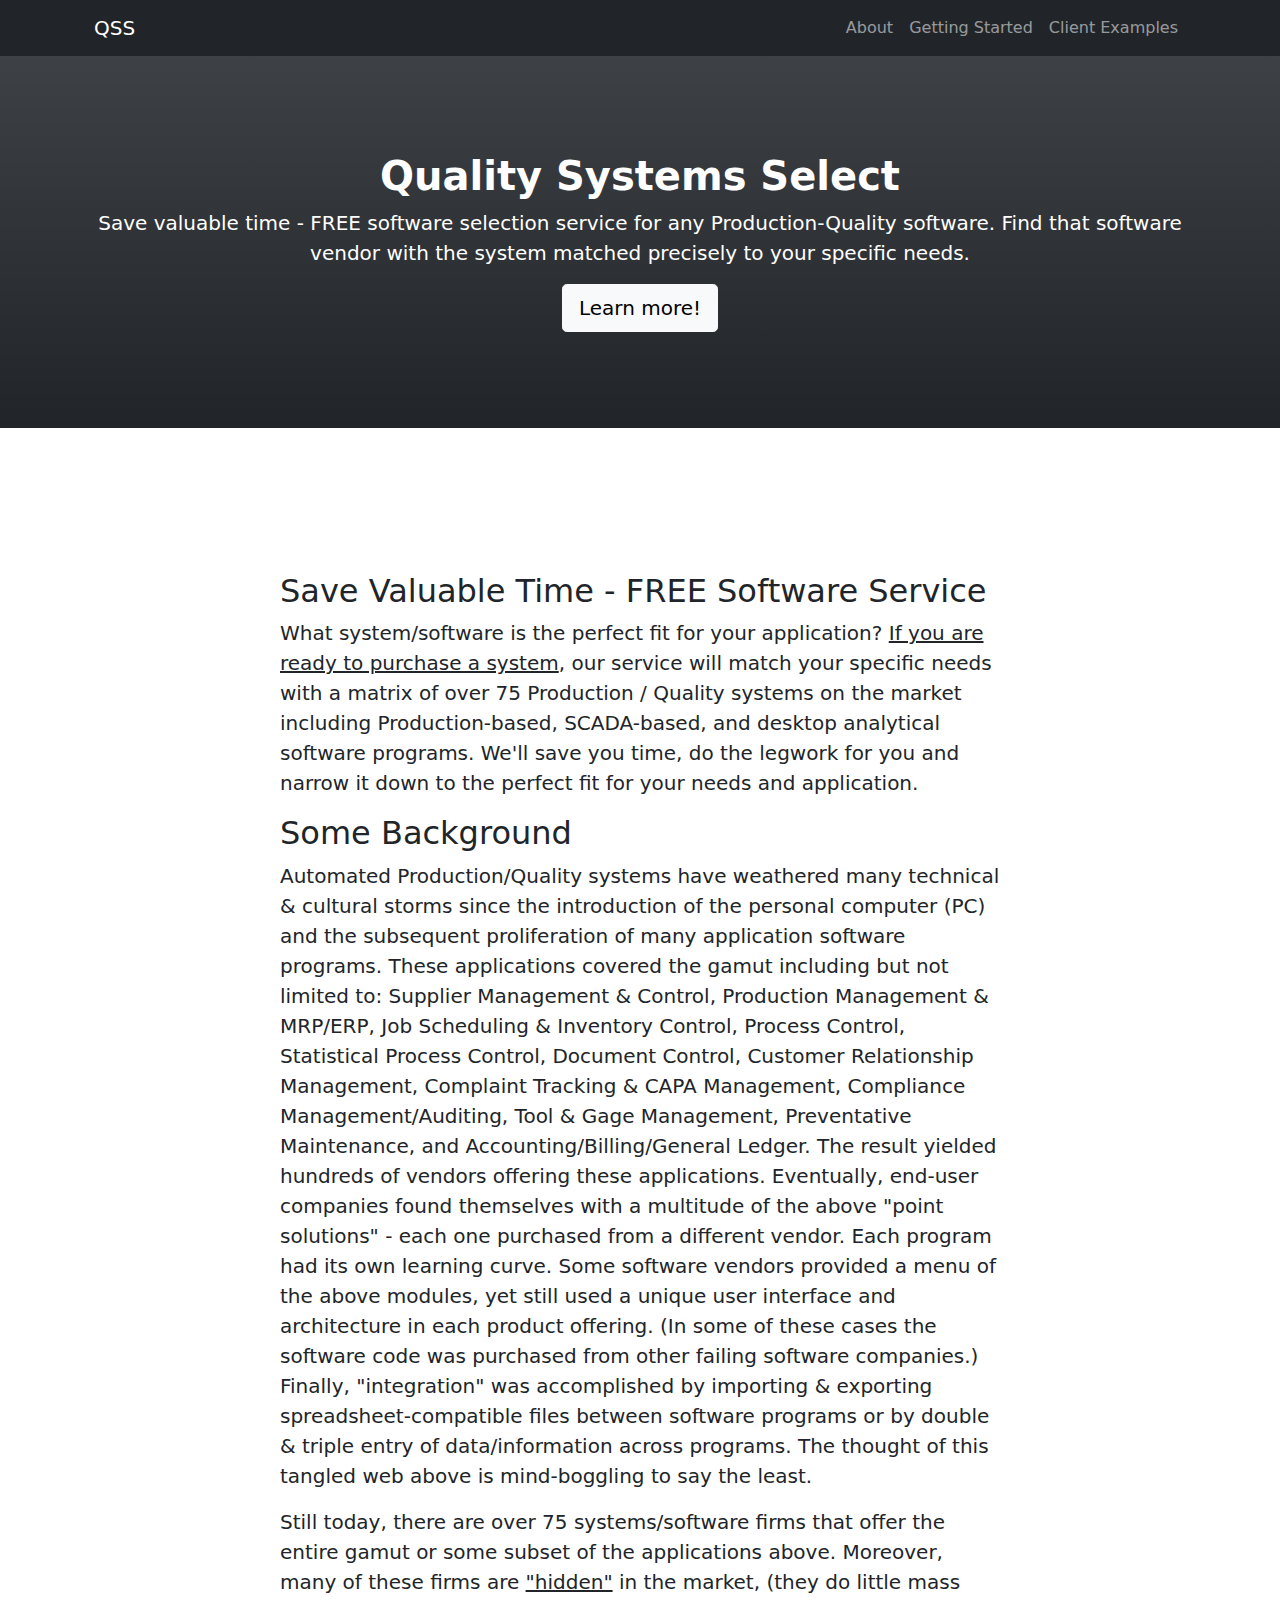
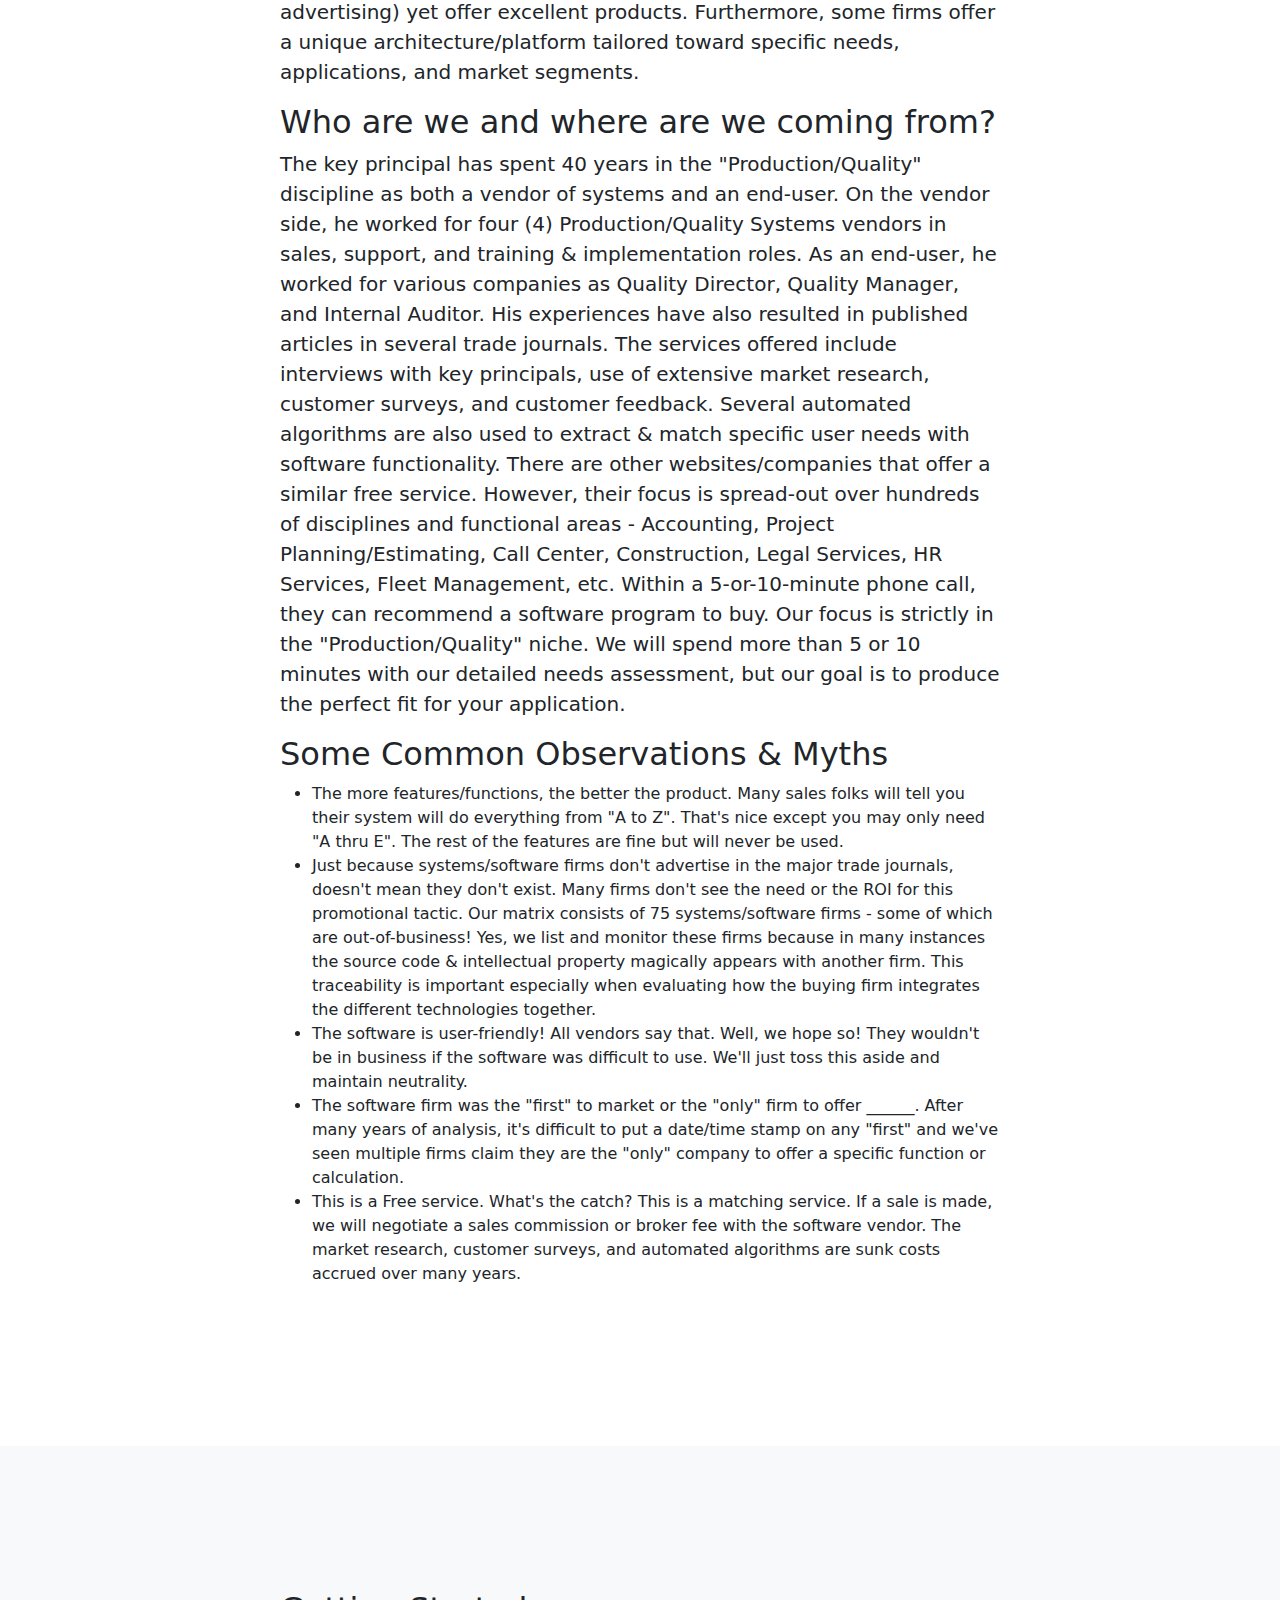
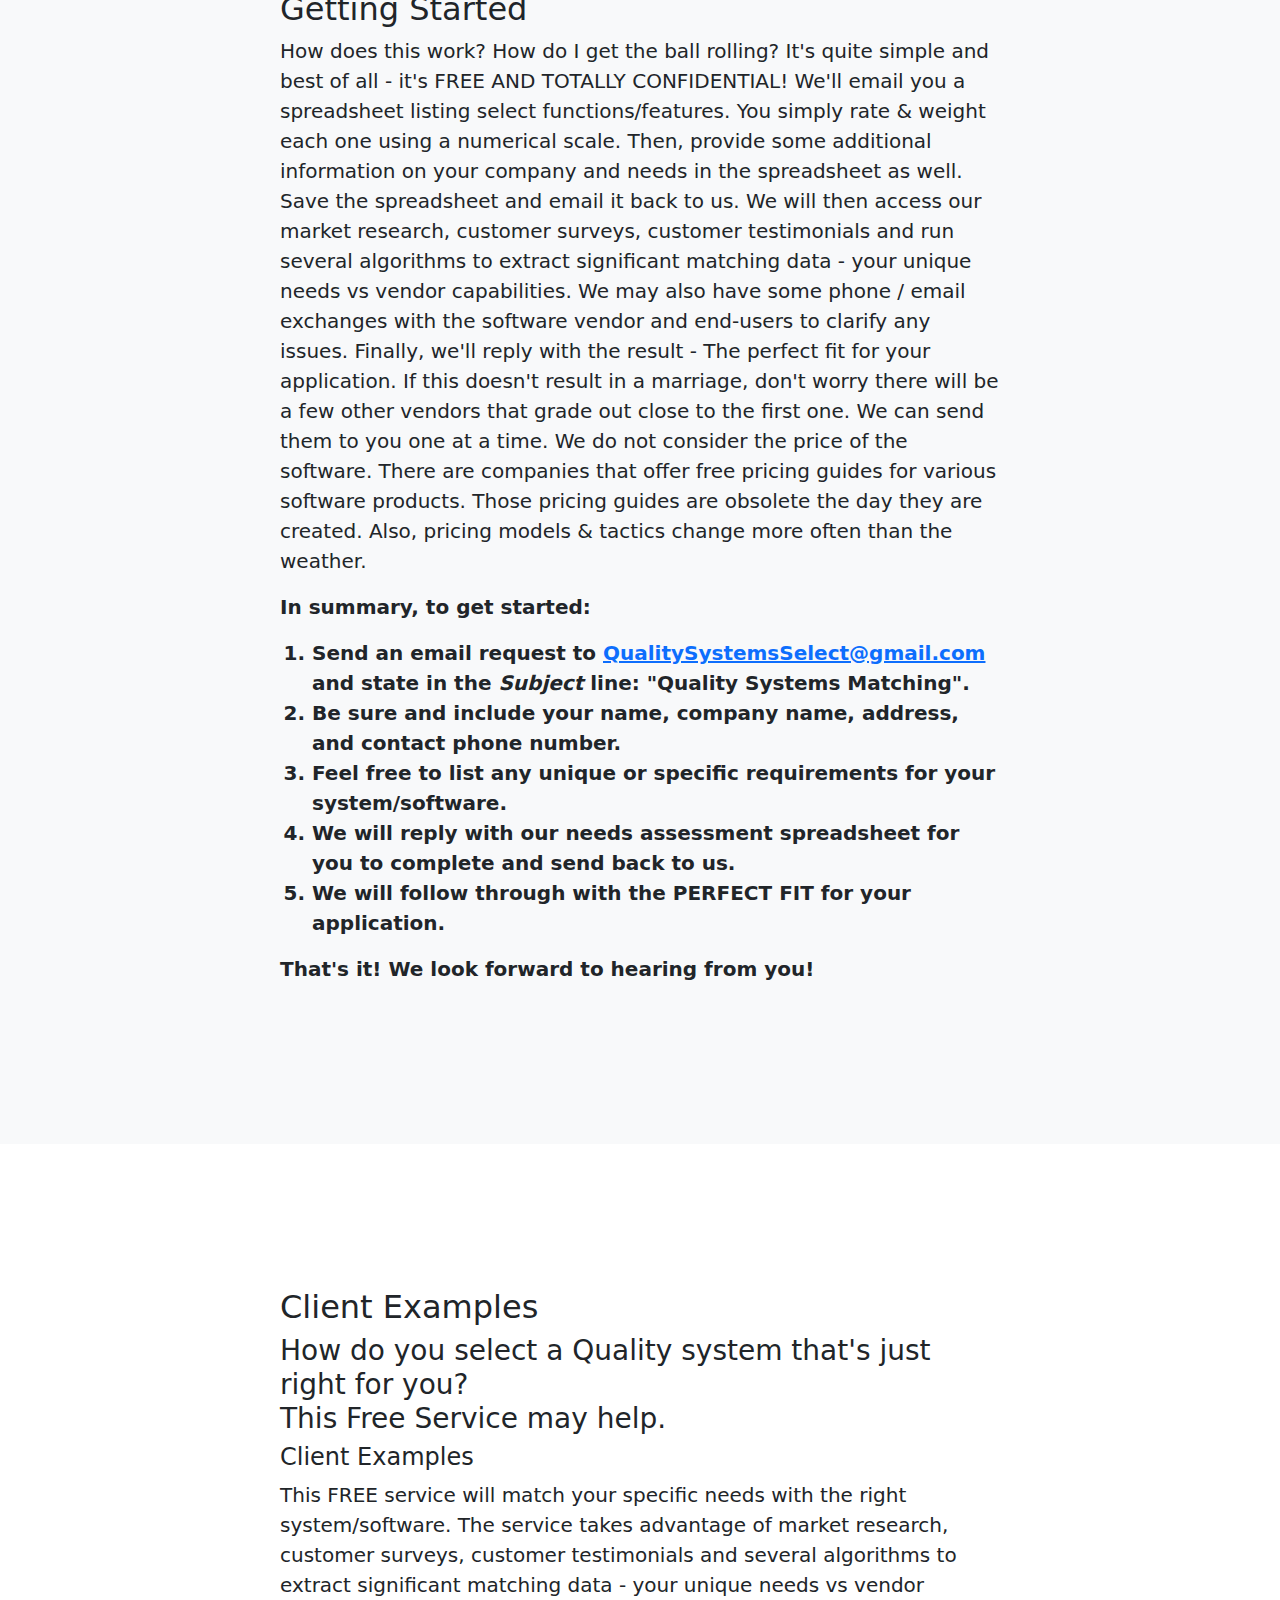
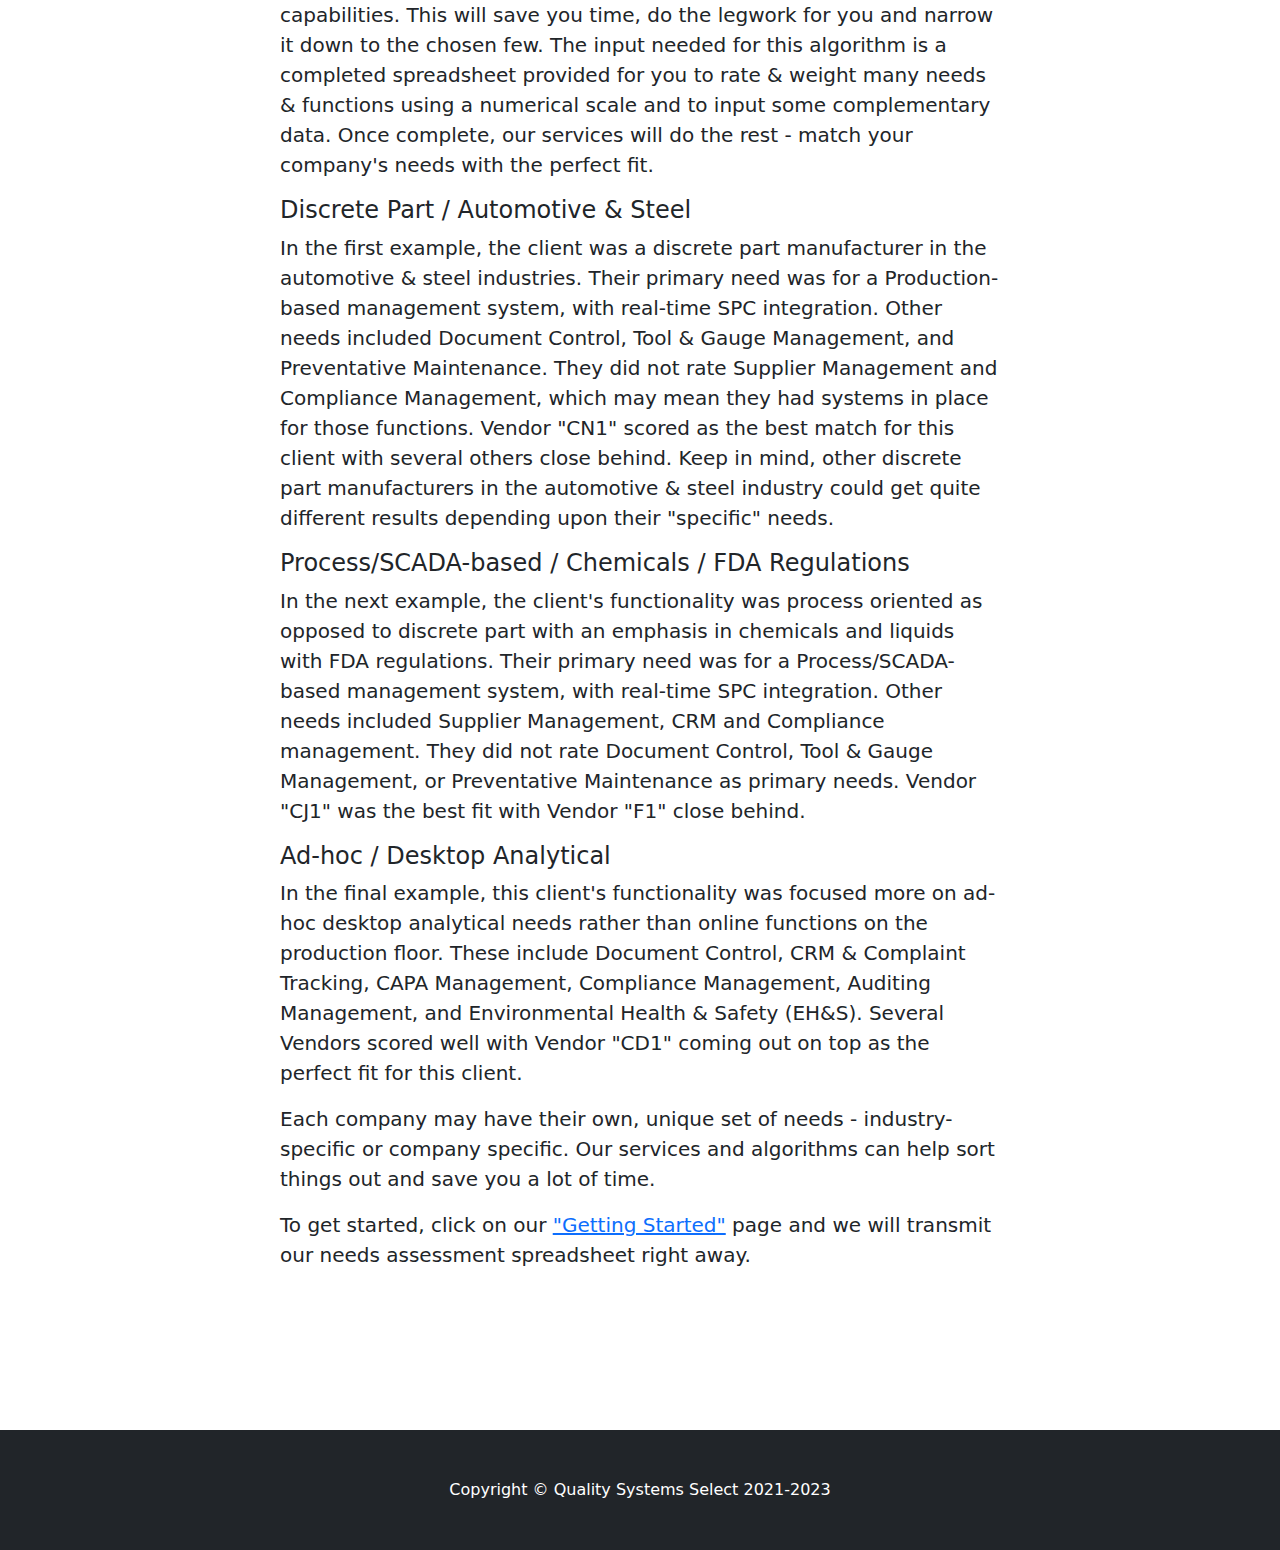
<file: index.html>
<!DOCTYPE html>
<html lang="en">
    <head>
        <meta charset="utf-8" />
        <meta name="viewport" content="width=device-width, initial-scale=1, shrink-to-fit=no" />
        <meta name="description" content="Quality Systems Select" />
        <meta name="author" content="Quality Systems Select" />
        <title>Quality Systems Select</title>
        <link rel="icon" type="image/x-icon" href="assets/favicon.ico" />
        <meta name="description" content="Save valuable time - FREE software selection service for any Production-Quality software. Find that
        software vendor with the system matched precisely to your specific needs.">
        <meta property="og:title" content="Quality Systems Select">
        <meta property="og:description" content="Save valuable time - FREE software selection service for any Production-Quality software. Find that
        software vendor with the system matched precisely to your specific needs.">
    
        <link rel="apple-touch-icon" sizes="180x180" href="assets/apple-touch-icon.png">
        <link rel="icon" type="image/png" sizes="32x32" href="assets/favicon-32x32.png">
        <link rel="icon" type="image/png" sizes="16x16" href="assets/favicon-16x16.png">
        <link rel="manifest" href="assets/site.webmanifest">
        <!-- Core theme CSS (includes Bootstrap)-->
        <link href="css/styles.css" rel="stylesheet" />
    </head>
    <body id="page-top">
        <!-- Navigation-->
        <nav class="navbar navbar-expand-lg navbar-dark bg-dark fixed-top" id="mainNav">
            <div class="container px-4">
                <a class="navbar-brand" href="#page-top">QSS</a>
                <button class="navbar-toggler" type="button" data-bs-toggle="collapse" data-bs-target="#navbarResponsive" aria-controls="navbarResponsive" aria-expanded="false" aria-label="Toggle navigation"><span class="navbar-toggler-icon"></span></button>
                <div class="collapse navbar-collapse" id="navbarResponsive">
                    <ul class="navbar-nav ms-auto">
                        <li class="nav-item"><a class="nav-link" href="#about-us">About</a></li>
                        <li class="nav-item"><a class="nav-link" href="#getting-started">Getting Started</a></li>
                        <li class="nav-item"><a class="nav-link" href="#client-examples">Client Examples</a></li>
                    </ul>
                </div>
            </div>
        </nav>
        <!-- Header-->
        <header class="bg-dark bg-gradient text-white">
            <div class="container px-4 text-center">
                <h1 class="fw-bolder">Quality Systems Select</h1>
                <p class="lead">Save valuable time - FREE software selection service for any Production-Quality software. Find that
                    software vendor with the system matched precisely to your specific needs.</p>
                <a class="btn btn-lg btn-light" href="#about-us">Learn more!</a>
            </div>
        </header>
        <!-- about-us section-->
        <section id="about-us">
            <div class="container px-4">
                <div class="row gx-4 justify-content-center">
                    <div class="col-lg-8">
                        <h2>Save Valuable Time - FREE Software Service</h2>
                        <p class="lead">What system/software is the perfect fit for your application? <u>If you are ready to 
                            purchase a system</u>, our service will match your specific needs with a matrix of over 75 
                            Production / Quality systems on the market including Production-based, SCADA-based, and desktop 
                            analytical software programs. We'll save you time, do the legwork for you and narrow it down 
                            to the perfect fit for your needs and application.</p>
                        <h2>Some Background</h2>
                        <p class="lead">
                            Automated Production/Quality systems have weathered many technical &amp; cultural storms since the 
                            introduction of the personal computer (PC) and the subsequent proliferation of many application 
                            software programs. These applications covered the gamut including but not limited to: 
                            Supplier Management &amp; Control, Production Management &amp; MRP/ERP, Job Scheduling &amp; Inventory 
                            Control, Process Control, Statistical Process Control, Document Control, Customer Relationship 
                            Management, Complaint Tracking &amp; CAPA Management, Compliance Management/Auditing, Tool &amp; Gage 
                            Management, Preventative Maintenance, and Accounting/Billing/General Ledger.  The result yielded 
                            hundreds of vendors offering these applications. Eventually, end-user companies found themselves 
                            with a multitude of the above "point solutions" - each one purchased from a different vendor. 
                            Each program had its own learning curve. Some software vendors provided a menu of the above 
                            modules, yet still used a unique user interface and architecture in each product offering. 
                            (In some of these cases the software code was purchased from other failing software companies.)  
                            Finally, "integration" was accomplished by importing &amp; exporting spreadsheet-compatible files 
                            between software programs or by double &amp; triple entry of data/information across programs. 
                            The thought of this tangled web above is mind-boggling to say the least.
                        </p>

                        <p class="lead">    
                            Still today, there are over 75 systems/software firms that offer the entire gamut or some 
                            subset of the applications above. Moreover, many of these firms are <u><strong>"hidden"</strong></u> in the market, 
                            (they do little mass advertising) yet offer excellent products. Furthermore, some firms offer 
                            a unique architecture/platform tailored toward specific needs, applications, and market segments.
                        </p>

                        <h2>Who are we and where are we coming from?</h2>
                        <p class="lead">
                            The key principal has spent 40 years in the "Production/Quality" discipline as both a 
                            vendor of systems and an end-user. On the vendor side, he worked for four (4) 
                            Production/Quality Systems vendors in sales, support, and training &amp; implementation 
                            roles. As an end-user, he worked for various companies as Quality Director, Quality Manager, 
                            and Internal Auditor. His experiences have also resulted in published articles in several trade 
                            journals. The services offered include interviews with key principals, use of extensive 
                            market research, customer surveys, and customer feedback. Several automated algorithms are also 
                            used to extract &amp; match specific user needs with software functionality. There are other 
                            websites/companies that offer a similar free service. However, their focus is spread-out over 
                            hundreds of disciplines and functional areas - Accounting, Project Planning/Estimating, Call 
                            Center, Construction, Legal Services, HR Services, Fleet Management, etc. Within a 
                            5-or-10-minute phone call, they can recommend a software program to buy. Our focus is strictly 
                            in the "Production/Quality" niche. We will spend more than 5 or 10 minutes with our detailed needs 
                            assessment, but our goal is to produce the perfect fit for your application.
                        </p>

                        <h2>Some Common Observations &amp; Myths</h2>
                        <ul>
                            <li>The more features/functions, the better the product. 
                                Many sales folks will tell you their system will do everything from "A to Z". 
                                That's nice except you may only need "A thru E". The rest of the features are 
                                fine but will never be used.</li>
                            <li>Just because systems/software firms don't advertise in the major trade 
                                journals, doesn't mean they don't exist. Many firms don't see the need or 
                                the ROI for this promotional tactic. Our matrix consists of 75 systems/software 
                                firms - some of which are out-of-business! Yes, we list and monitor these firms 
                                because in many instances the source code &amp; intellectual property magically 
                                appears with another firm. This traceability is important especially when evaluating 
                                how the buying firm integrates the different technologies together.</li> 
                            <li>The software is user-friendly! All vendors say that. Well, we hope so! 
                                They wouldn't be in business if the software was difficult to use. 
                                We'll just toss this aside and maintain neutrality.</li>  
                            <li>The software firm was the "first" to market or the "only" firm to 
                                offer ______. After many years of analysis, it's difficult to put a 
                                date/time stamp on any "first" and we've seen multiple firms claim they 
                                are the "only" company to offer a specific function or calculation.</li> 
                            <li>This is a Free service. What's the catch? This is a matching service. 
                                If a sale is made, we will negotiate a sales commission or broker 
                                fee with the software vendor. The market research, customer surveys, and 
                                automated algorithms are sunk costs accrued over many years.</li>

                        </ul>
                    </div>
                </div>
            </div>
        </section>
        <!-- getting-started section-->
        <section class="bg-light" id="getting-started">
            <div class="container px-4">
                <div class="row gx-4 justify-content-center">
                    <div class="col-lg-8">
                        <h2>Getting Started</h2>
                        <p class="lead">How does this work? How do I get the ball rolling? It's quite simple 
                            and best of all - it's FREE AND TOTALLY CONFIDENTIAL! We'll email you a 
                            spreadsheet listing select functions/features. You simply rate &amp; weight each one 
                            using a numerical scale. Then, provide some additional information on your company 
                            and needs in the spreadsheet as well. Save the spreadsheet and email it back to us. 
                            We will then access our market research, customer surveys, customer testimonials and 
                            run several algorithms to extract significant matching data - your unique needs vs vendor 
                            capabilities. We may also have some phone / email exchanges with the software vendor and 
                            end-users to clarify any issues. Finally, we'll reply with the result - The perfect fit 
                            for your application. If this doesn't result in a marriage, don't worry there will be a 
                            few other vendors that grade out close to the first one. We can send them to you one at 
                            a time.  We do not consider the price of the software. There are companies that offer free 
                            pricing guides for various software products. Those pricing guides are obsolete the day 
                            they are created. Also, pricing models &amp; tactics change more often than the weather.</p>
                    </div>
                    <div class="col-lg-8">
                        <p class="lead fw-bold">
                            In summary, to get started:
                        </p>
                            <ol class="lead fw-bold">
                                <li>
                                    Send an email request to 
                                    <a href="mailto:QualitySystemsSelect@gmail.com&subject=Quality%20Systems%20Matching">QualitySystemsSelect@gmail.com</a>
                                    and state in the
                                    <em>Subject</em> line: "Quality Systems Matching".
                                </li>
                                <li>
                                    Be sure and include your name, company name, address, and contact phone
                                    number.
                                </li>
                                <li>
                                    Feel free to list any unique or specific requirements for your system/software.
                                </li>
                                <li>
                                    We will reply with our needs assessment spreadsheet for you to complete and
                                    send back to us.
                                </li>
                                <li>
                                    We will follow through with the <span class="fw-bolder">PERFECT FIT</span> for your application.
                                </li>
                            </ol>
                            <p class="lead fw-bold">
                                That's it! We look forward to hearing from you!
                            </p>               
                                                    
                    </div>
                </div>
            </div>
        </section>
        <!-- client-examples section-->
        <section id="client-examples">
            <div class="container px-4">
                <div class="row gx-4 justify-content-center">
                    <div class="col-lg-8">
                        <h2>Client Examples</h2>
                        <h3>
                            How do you select a Quality system that's just right for you?
                            <br/>
                            This Free Service may help.</h3>
                        <h4>Client Examples</h4>
                        <p class="lead">
                            This FREE service will match your specific needs with the right 
                            system/software. The service takes advantage of market research, 
                            customer surveys, customer testimonials and several algorithms to 
                            extract significant matching data - your unique needs vs vendor capabilities. 
                            This will save you time, do the legwork for you and narrow it down to 
                            the chosen few. The input needed for this algorithm is a completed spreadsheet 
                            provided for you to rate &amp; weight many needs &amp; functions using a numerical 
                            scale and to input some complementary data.  Once complete, our services 
                            will do the rest - match your company's needs with the perfect fit.  
                        </p>

                        <h4>Discrete Part / Automotive &amp; Steel</h4>
                        <p class="lead">
                            In the first example, the client was a discrete part manufacturer in 
                            the automotive &amp; steel industries. Their primary need was for a 
                            Production-based management system, with real-time SPC integration. Other 
                            needs included Document Control, Tool &amp; Gauge Management, and Preventative 
                            Maintenance. They did not rate Supplier Management and Compliance Management, 
                            which may mean they had systems in place for those functions. Vendor "CN1" 
                            scored as the best match for this client with several others close behind. 
                            Keep in mind, other discrete part manufacturers in the automotive &amp; steel 
                            industry could get quite different results depending upon their "specific" needs.
                        </p>

                        <h4>Process/SCADA-based / Chemicals / FDA Regulations</h4>
                        <p class="lead">
                            In the next example, the client's functionality was process oriented as 
                            opposed to discrete part with an emphasis in chemicals and liquids with FDA 
                            regulations.  Their primary need was for a Process/SCADA-based management 
                            system, with real-time SPC integration. Other needs included Supplier 
                            Management, CRM and Compliance management. They did not rate Document Control, 
                            Tool &amp; Gauge Management, or Preventative Maintenance as primary needs. 
                            Vendor "CJ1" was the best fit with Vendor "F1" close behind.
                        </p>

                        <h4>Ad-hoc / Desktop Analytical</h4>
                        <p class="lead">
                            In the final example, this client's functionality was focused more on ad-hoc 
                            desktop analytical needs rather than online functions on the production floor. 
                            These include Document Control, CRM &amp; Complaint Tracking, CAPA Management, Compliance 
                            Management, Auditing Management, and Environmental Health &amp; Safety (EH&S). 
                            Several Vendors scored well with Vendor "CD1" coming out on top as the 
                            perfect fit for this client.
                        </p>

                        <p class="lead">
                            Each company may have their own, unique set of needs - industry-specific or 
                            company specific. Our services and algorithms can help sort things out and 
                            save you a lot of time.
                        </p>

                        <p class="lead">
                            <b>To get started, click on our <a href="#getting-started">"Getting Started"</a> 
                                page and we will transmit our needs assessment spreadsheet right away.</b>
                        </p>
                    </div>
                </div>
            </div>
        </section>
        <!-- Footer-->
        <footer class="py-5 bg-dark">
            <div class="container px-4"><p class="m-0 text-center text-white">Copyright &copy; Quality Systems Select 2021-2023</p></div>
        </footer>
        <!-- Bootstrap core JS-->
        <script src="https://cdn.jsdelivr.net/npm/bootstrap@5.1.3/dist/js/bootstrap.bundle.min.js"></script>
        <!-- Core theme JS-->
        <script src="js/scripts.js"></script>
    </body>
</html>
</file>
